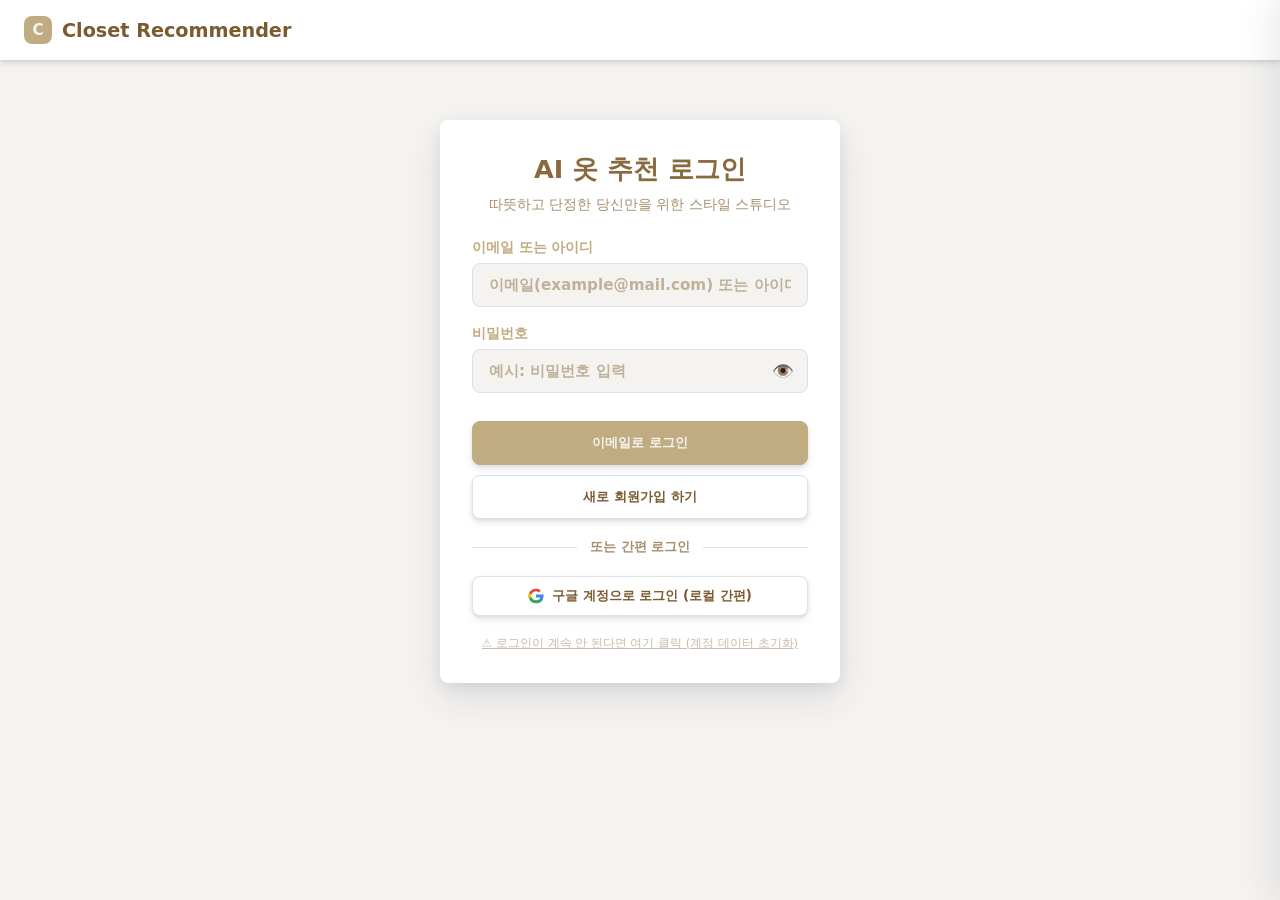
<file: closet-recommender.html>
<!DOCTYPE html>
<html lang="ko">
<head>
  <meta name="referrer" content="no-referrer">
  <meta charset="UTF-8">
  <meta name="viewport" content="width=device-width, initial-scale=1.0">
  <title>AI Closet Recommender - 스마트 옷 추천 스튜디오</title>
  <link rel="stylesheet" href="src/closet-recommender.css?v=2.5">
  <!-- 아이콘 폰트 -->
  <link rel="stylesheet" href="https://cdnjs.cloudflare.com/ajax/libs/font-awesome/6.4.0/css/all.min.css">
  
  <!-- Toss Payments SDK -->
  <script src="https://js.tosspayments.com/v1"></script>
  <script src="https://accounts.google.com/gsi/client" async defer></script>
</head>
<body>

  <!-- A. 네비게이션 헤더 -->
  <header>
    <div class="brand">
      <div class="brand-icon"><span>C</span></div>
      <div>Closet Recommender</div>
    </div>
    <div class="nav-controls">
      <div id="header-credits" style="display: none; font-weight: 800; font-size: 0.9rem;">
        내 크레딧: <span id="nav-credit-count" class="credit-badge">10 CP</span>
      </div>
      <button id="sidebar-toggle-btn" class="btn btn-sm" style="display: none;">☰ 설정</button>
      <button id="logout-btn" class="btn btn-sm" style="display: none;">로그아웃</button>
    </div>
  </header>

  <!-- B. 로그인/회원가입 첫 화면 -->
  <div id="auth-screen" class="auth-container">
    <div class="auth-header">
      <h2 id="auth-title">AI 옷 추천 로그인</h2>
      <p id="auth-subtitle">따뜻하고 단정한 당신만을 위한 스타일 스튜디오</p>
    </div>
    
    <div class="form-group">
      <label for="user-email" id="auth-id-label">이메일 또는 아이디</label>
      <input type="text" id="user-email" class="input-control" placeholder="이메일(example@mail.com) 또는 아이디">
    </div>
    
    <div class="form-group">
      <label for="user-password">비밀번호</label>
      <div class="password-wrapper">
        <input type="password" id="user-password" class="input-control" placeholder="예시: 비밀번호 입력">
        <button id="password-toggle-btn" class="password-toggle" type="button">👁️</button>
      </div>
    </div>
    
    <button id="submit-login-btn" class="btn btn-primary" type="button" style="width: 100%; margin-top: 10px; padding: 12px;">이메일로 로그인</button>
    <button id="toggle-signup-btn" class="btn" type="button" style="width: 100%; margin-top: 10px; padding: 12px;">새로 회원가입 하기</button>
    
    <div class="auth-divider">또는 간편 로그인</div>
    
    <div id="google-login-btn" style="display: flex; justify-content: center; margin-top: 12px; min-height: 40px;"></div>
    <div style="text-align: center; margin-top: 16px;">
      <button id="reset-users-btn" type="button" style="background: none; border: none; color: var(--text-muted); font-size: 0.72rem; cursor: pointer; text-decoration: underline; opacity: 0.6;">⚠️ 로그인이 계속 안 된다면 여기 클릭 (계정 데이터 초기화)</button>
    </div>
  </div>

  <!-- C. 메인 기능 화면 (로그인 후 노출) -->
  <div id="main-screen" class="app-container" style="display: none;">
    
    <!-- Left: 입력 데이터 조건 선택 양식 -->
    <div class="main-panel">
      <div class="step-title"><span>1</span> 날씨 연동 확인</div>
      <div class="credit-status-widget">
        <div class="weather-widget" id="weather-widget">
          실시간 기상: 동기화 중... ☀️
        </div>
        <button id="refresh-weather-btn" class="btn btn-sm">날씨 새로고침</button>
      </div>

      <div class="step-title"><span>2</span> 상황 및 콘셉트 다중 선택</div>
      
      <details class="tag-category" open>
        <summary class="step-title" style="font-size: 0.95rem; color: var(--primary-brown); cursor: pointer;">👤 성별 <span class="toggle-icon">▼</span></summary>
        <div class="tags-grid" id="gender-tags"></div>
      </details>
      
      <details class="tag-category" open>
        <summary class="step-title" style="font-size: 0.95rem; color: var(--primary-brown); cursor: pointer;">📅 언제? <span class="toggle-icon">▼</span></summary>
        <div class="tags-grid" id="when-tags"></div>
      </details>

      <details class="tag-category">
        <summary class="step-title" style="font-size: 0.95rem; color: var(--primary-brown); cursor: pointer;">📍 어디서? <span class="toggle-icon">▼</span></summary>
        <div class="tags-grid" id="where-tags"></div>
      </details>

      <details class="tag-category">
        <summary class="step-title" style="font-size: 0.95rem; color: var(--primary-brown); cursor: pointer;">👑 무엇을? (나의 역할) <span class="toggle-icon">▼</span></summary>
        <div class="tags-grid" id="role-tags"></div>
      </details>

      <details class="tag-category">
        <summary class="step-title" style="font-size: 0.95rem; color: var(--primary-brown); cursor: pointer;">🧥 어떻게? (추구 스타일) <span class="toggle-icon">▼</span></summary>
        <div class="tags-grid" id="style-tags"></div>
      </details>

      <details class="tag-category">
        <summary class="step-title" style="font-size: 0.95rem; color: var(--primary-brown); cursor: pointer;">👤 왜? (누구와 함께) <span class="toggle-icon">▼</span></summary>
        <div class="tags-grid" id="why-tags"></div>
      </details>

      <details class="tag-category">
        <summary class="step-title" style="font-size: 0.95rem; color: var(--primary-brown); cursor: pointer;">⚖️ 신체 비율 및 특징 <span class="toggle-icon">▼</span></summary>
        <div class="tags-grid" id="body-tags"></div>
      </details>

      
      <div style="margin: 15px 0;">
        <label for="custom-context" style="display: block; font-weight: 700; color: var(--primary-brown); margin-bottom: 8px;">✍️ 추가 코디 요청사항 (선택)</label>
        <textarea id="custom-context" placeholder="원하는 추가 상황이나 코디 요청사항을 자유롭게 적어주세요. (예: 하체비만 커버해줘, 힙한 느낌으로 등)" style="width: 100%; height: 60px; padding: 10px; border: 1px solid var(--border); border-radius: 8px; font-family: 'GmarketSans', sans-serif; resize: none; font-size: 0.9rem;"></textarea>
      </div>

      <!-- 추천 받기 실행 영역 -->

      <div style="border-top: 2px solid var(--border); padding-top: 20px; display: flex; justify-content: center; align-items: center;">
        <button id="get-recommendation-btn" class="btn btn-primary" style="padding: 14px 28px; font-size: 1.05rem;">👗 AI 스타일링 옷 추천 받기</button>
      </div>
    </div>

    <!-- Right: 추천 결과 카드 & 추가 옵션 -->
    <div class="side-results-panel">
      
      <!-- AI 분석 결과 안내 패널 -->
      <div class="main-panel" style="text-align: center; padding: 40px 20px;">
        <h3 style="color: var(--primary-dark); margin-bottom: 12px;">조건을 입력하고 추천을 받아보세요</h3>
        <p style="color: var(--text-muted); font-size: 0.9rem;">버튼을 누르면 화면 전체에 상세 분석 리포트 대시보드가 열립니다.</p>
      </div>

      <!-- 자동 메일 수신 & 백엔드 시뮬레이터 -->
      <div class="main-panel" style="background: var(--bg-ivory-dark);">
        <h4 style="font-weight: 900; margin-bottom: 8px;">📬 아침 8시 자동 메일 발송 구독</h4>
        <p style="font-size: 0.8rem; color: var(--text-muted); line-height: 1.4; margin-bottom: 12px;">
          접속하지 않아도 매일 아침 설정하신 코디 조합과 실시간 동네 날씨를 분석하여 코디 추천 메일을 자동으로 보내드립니다.
        </p>
        <div style="display: flex; gap: 8px; align-items: center; margin-bottom: 12px;">
          <input type="checkbox" id="email-subscribe-check" style="width: 18px; height: 18px; cursor: pointer; border: 2px solid var(--border);">
          <label for="email-subscribe-check" style="font-weight: 700; font-size: 0.85rem; cursor: pointer;">매일 아침 추천 서비스 수신 동의</label>
        </div>
        <div id="email-subscribe-input-group" style="display: none; margin-bottom: 4px;">
          <input type="email" id="subscribe-email-input" class="input-control" placeholder="수신받을 이메일 주소 입력" style="margin-bottom: 8px;">
          <button id="save-subscribe-btn" class="btn btn-primary" style="width: 100%;">구독 신청 완료</button>
        </div>
        
      </div>

    </div>
  </div>

  <!-- F. 전체화면 추천 결과 대시보드 -->
  <div id="fullscreen-dashboard" class="fullscreen-dashboard" style="display: none;">
    <div class="dashboard-container">
      
      <!-- 좌측 열: 상의 및 액세서리 -->
      <div class="dash-col dash-col-left">
        <h3 class="dash-col-title">👕 추천 상의 및 포인트</h3>
        <div id="dash-links-top" class="dash-links-wrapper">
          <!-- 동적 생성 -->
        </div>
      </div>
      
      <!-- 중앙 열: 이미지 및 설명 -->
      <div class="dash-col dash-col-center">
        <a id="dash-pinterest-banner" href="#" target="_blank" class="dash-image-wrapper" style="display:flex; flex-direction:column; align-items:center; justify-content:center; background:#f0e9e4; text-decoration:none; color:#3a3a3a !important; transition:all 0.3s cubic-bezier(0.16, 1, 0.3, 1); box-shadow:0 12px 32px rgba(100,80,80,0.15); border-radius: 24px; border: 1px solid rgba(255,255,255,0.6); position:relative; overflow:hidden;">
          <div style="font-size: 56px; margin-bottom: 20px; text-shadow: 0 4px 12px rgba(0,0,0,0.05); filter: drop-shadow(0 4px 6px rgba(230,0,35,0.2));">📌</div>
          <div style="font-size: 24px; font-weight: 900; margin-bottom: 10px; text-align:center; color:#2d2d2d !important; line-height:1.3; font-family: 'Pretendard', sans-serif; letter-spacing: -0.5px;">이 코디,<br>핀터레스트에서 보기</div>
          <div style="font-size: 15px; opacity: 0.8; text-align:center; color:#5a5a5a !important; font-weight: 500;">트렌디한 리얼 스트릿 스냅 검색</div>
          <span class="dash-badge" style="position: absolute; background: #E60023; color:white !important; top:16px; left:16px; font-weight:800; padding:6px 10px; border-radius:12px; font-size:0.75rem; box-shadow:0 4px 12px rgba(230,0,35,0.3);">PINTEREST VIBE</span>
        </a>
        <div class="dash-content">
          <h2 id="dash-result-title">분석 중...</h2>
          <p id="dash-result-descr">잠시만 기다려주세요.</p>
          <button id="dash-close-btn" class="btn btn-primary" style="margin-top: 24px; width: 100%; padding: 14px;">↺ 다시 선택하기 (돌아가기)</button>
        </div>
      </div>
      
      <!-- 우측 열: 하의 및 신발 -->
      <div class="dash-col dash-col-right">
        <h3 class="dash-col-title">👖 추천 하의 및 신발</h3>
        <div id="dash-links-bottom" class="dash-links-wrapper">
          <!-- 동적 생성 -->
        </div>
      </div>
      
    </div>
  </div>

  <!-- D. 슬라이드 사이드바 설정 메뉴 -->
  <div class="sidebar-overlay" id="sidebar-overlay"></div>
  <div class="sidebar" id="sidebar-menu">
    <div class="sidebar-header">
      <h3>스튜디오 메뉴</h3>
      <button class="sidebar-close" id="sidebar-close-btn">&times;</button>
    </div>
    <ul class="sidebar-menu">
      <li class="sidebar-item" id="sidebar-profile-btn">👤 회원 정보</li>
      <li class="sidebar-item" id="sidebar-history-btn">📜 옷 추천 기록</li>
      <li class="sidebar-item" id="sidebar-contact-btn">💬 문의하기</li>
      <li class="sidebar-item" id="sidebar-billing-btn">💳 결제 시스템</li>
      <li class="sidebar-item" id="sidebar-settings-btn">⚙️ 설정</li>
    </ul>
  </div>

  <!-- E. 크레딧 소진 / 결제 유도 팝업 -->
  <div class="modal-overlay" id="payment-modal">
    <div class="modal-card">
      <div class="modal-header">
        <h3>💳 크레딧이 부족합니다</h3>
      </div>
      <div class="modal-body">
        기본 지급된 10 크레딧(CP)을 모두 사용하셨습니다.<br>
        더 정교하고 세련된 스타일 분석 및 프리미엄 의상 제안을 무제한으로 이용하시려면 크레딧을 충전하거나 정기 구독 서비스를 신청해 보세요!
      </div>
      <div style="display: flex; flex-direction: column; gap: 8px;">
        <button id="charge-credit-btn" class="btn btn-accent" style="width: 100%; padding: 12px;">🪙 10 크레딧 충전하기 (9,900원)</button>
        <button id="subscribe-premium-btn" class="btn btn-primary" style="width: 100%; padding: 12px;">⭐ 무제한 스타일링 정기 구독 (월 14,900원)</button>
        <button id="close-payment-modal-btn" class="btn" style="width: 100%;">닫기</button>
      </div>
    </div>
  </div>

  <!-- F. 회원 정보 모달 -->
  <div class="modal-overlay" id="profile-modal">
    <div class="modal-card" style="text-align: center; padding: 32px 24px;">
      <div style="font-size: 3rem; margin-bottom: 12px;">👤</div>
      <h3 style="font-size: 1.5rem; margin-bottom: 8px;">내 프로필</h3>
      <div style="font-size: 1.1rem; color: var(--text-muted); margin-bottom: 24px;" id="profile-modal-email">
        user@example.com
      </div>
      <div style="background: var(--bg-card); border-radius: 12px; padding: 16px; margin-bottom: 24px; box-shadow: inset 0 2px 8px rgba(0,0,0,0.05); display: flex; justify-content: space-between; align-items: center;">
        <span style="font-weight: 600; color: var(--text-main);">보유 크레딧 (CP)</span>
        <span style="font-size: 1.3rem; font-weight: 800; color: var(--accent);" id="profile-modal-credits">0 CP</span>
      </div>
      <button id="close-profile-modal-btn" class="btn btn-primary" style="width: 100%; padding: 12px;">확인</button>
    </div>
  </div>

  <!-- G. 옷 추천 기록 모달 -->
  <div class="modal-overlay" id="history-modal">
    <div class="modal-card" style="max-height: 80vh; overflow-y: auto; padding: 24px;">
      <div class="modal-header">
        <h3>📜 나의 옷 추천 기록</h3>
      </div>
      <div class="modal-body" id="history-modal-content" style="display: flex; flex-direction: column; gap: 12px; margin-bottom: 24px;">
        <div style="text-align: center; color: var(--text-muted); padding: 20px;">불러오는 중...</div>
      </div>
      <button id="close-history-modal-btn" class="btn btn-primary" style="width: 100%; padding: 12px;">닫기</button>
    </div>
  </div>

  <!-- H. 설정 모달 -->
  <div class="modal-overlay" id="settings-modal">
    <div class="modal-card" style="padding: 24px;">
      <div class="modal-header">
        <h3>⚙️ 앱 설정</h3>
      </div>
      <div class="modal-body" style="display: flex; flex-direction: column; gap: 16px; margin-bottom: 24px;">
        <label style="display: flex; justify-content: space-between; align-items: center; padding: 12px; background: var(--bg-card); border-radius: 8px;">
          <span style="font-weight: 600;">다크 모드</span>
          <input type="checkbox" id="settings-dark-mode" style="transform: scale(1.2); accent-color: var(--primary-brown);">
        </label>
        <label style="display: flex; justify-content: space-between; align-items: center; padding: 12px; background: var(--bg-card); border-radius: 8px;">
          <span style="font-weight: 600;">마케팅 정보 수신 동의</span>
          <input type="checkbox" id="settings-marketing" checked style="transform: scale(1.2);">
        </label>
        <label style="display: flex; justify-content: space-between; align-items: center; padding: 12px; background: var(--bg-card); border-radius: 8px;">
          <span style="font-weight: 600;">검색 결과 애니메이션</span>
          <input type="checkbox" id="settings-animation" checked style="transform: scale(1.2);">
        </label>
      </div>
      <button id="save-settings-modal-btn" class="btn btn-accent" style="width: 100%; padding: 12px; margin-bottom: 8px;">설정 저장</button>
      <button id="close-settings-modal-btn" class="btn" style="width: 100%; padding: 12px;">취소</button>
    </div>
  </div>

  <!-- I. 문의하기 모달 -->
  <div class="modal-overlay" id="contact-modal">
    <div class="modal-card" style="padding: 24px;">
      <div class="modal-header">
        <h3>💬 문의하기</h3>
      </div>
      <div class="modal-body" style="display: flex; flex-direction: column; gap: 12px; margin-bottom: 24px;">
        <input type="text" id="contact-subject" placeholder="제목을 입력하세요" style="width: 100%; padding: 12px; border: 1px solid var(--border-light); border-radius: 8px; font-size: 1rem; background: var(--card-bg); color: var(--text);">
        <textarea id="contact-body" placeholder="문의하실 내용을 자세히 적어주세요.&#10;(작성 후 메일 앱으로 전송됩니다)" style="width: 100%; height: 150px; padding: 12px; border: 1px solid var(--border-light); border-radius: 8px; font-size: 1rem; resize: none; font-family: inherit; background: var(--card-bg); color: var(--text);"></textarea>
      </div>
      <button id="send-contact-btn" class="btn btn-accent" style="width: 100%; padding: 12px; margin-bottom: 8px;">이메일 전송</button>
      <button id="close-contact-modal-btn" class="btn" style="width: 100%; padding: 12px;">취소</button>
    </div>
  </div>

  <!-- J. 결제 시스템 모달 -->
  <div class="modal-overlay" id="billing-modal">
    <div class="modal-card" style="padding: 24px; text-align: center;">
      <div class="modal-header">
        <h3>💳 크레딧 충전</h3>
      </div>
      <div class="modal-body" style="display: flex; flex-direction: column; gap: 12px; margin-bottom: 24px; margin-top: 10px;">
        <div style="background: var(--bg-ivory-dark); padding: 16px; border-radius: 8px; font-weight: 700; color: var(--primary-dark);">
          <span style="font-size: 1.2rem;">10 CP — 9,900원</span>
        </div>
        <p style="font-size: 0.9rem; color: var(--text-muted); margin-bottom: 8px;">
          (토스페이먼츠를 통한 신용카드/간편결제 지원)
        </p>
        <div style="display: flex; flex-direction: column; gap: 8px; margin-bottom: 12px;">
          <button class="toss-method-btn" data-method="카드" style="background: var(--bg-card); color: var(--text); padding: 14px; border-radius: 8px; font-weight: 700; font-size: 1rem; border: 1px solid var(--border-light); cursor: pointer; transition: 0.2s;">
            💳 신용/체크카드 결제
          </button>
          <button class="toss-method-btn" data-method="토스결제" style="background: #3182f6; color: white; padding: 14px; border-radius: 8px; font-weight: 700; font-size: 1rem; border: none; cursor: pointer; transition: 0.2s;">
            💙 토스페이 (계좌/포인트)
          </button>
          <button class="toss-method-btn" data-method="계좌이체" style="background: var(--bg-card); color: var(--text); padding: 14px; border-radius: 8px; font-weight: 700; font-size: 1rem; border: 1px solid var(--border-light); cursor: pointer; transition: 0.2s;">
            🏦 실시간 계좌이체
          </button>
        </div>
        <p style="font-size: 0.85rem; color: var(--text-muted); line-height: 1.5; background: var(--bg-card); border: 1px dashed var(--border-light); padding: 12px; border-radius: 8px;">
          안내: 현재는 테스트 모드로 작동합니다.<br>
          실제로 돈이 출금되지 않으며, 테스트 성공 시<br>가상의 포인트 10 CP가 즉시 충전됩니다.
        </p>
      </div>
      <button id="close-billing-modal-btn" class="btn" style="width: 100%; padding: 12px; background: var(--bg-ivory); border: 1px solid var(--border-light); color: var(--text);">취소</button>
    </div>
  </div>

  <!-- 비즈니스 로직 연동 (데이터셋 분리 적용) -->
  <script src="src/closet-recommender-data.js?v=9.7"></script>
  <!-- 결제 전용 분리 스크립트 -->
  <script src="src/closet-recommender-billing.js?v=9.7"></script>
  <!-- 구글 ID 토큰 파서 추가 및 메인 JS -->
  <script src="src/closet-recommender.js?v=9.7"></script>
</body>
</html>
</file>
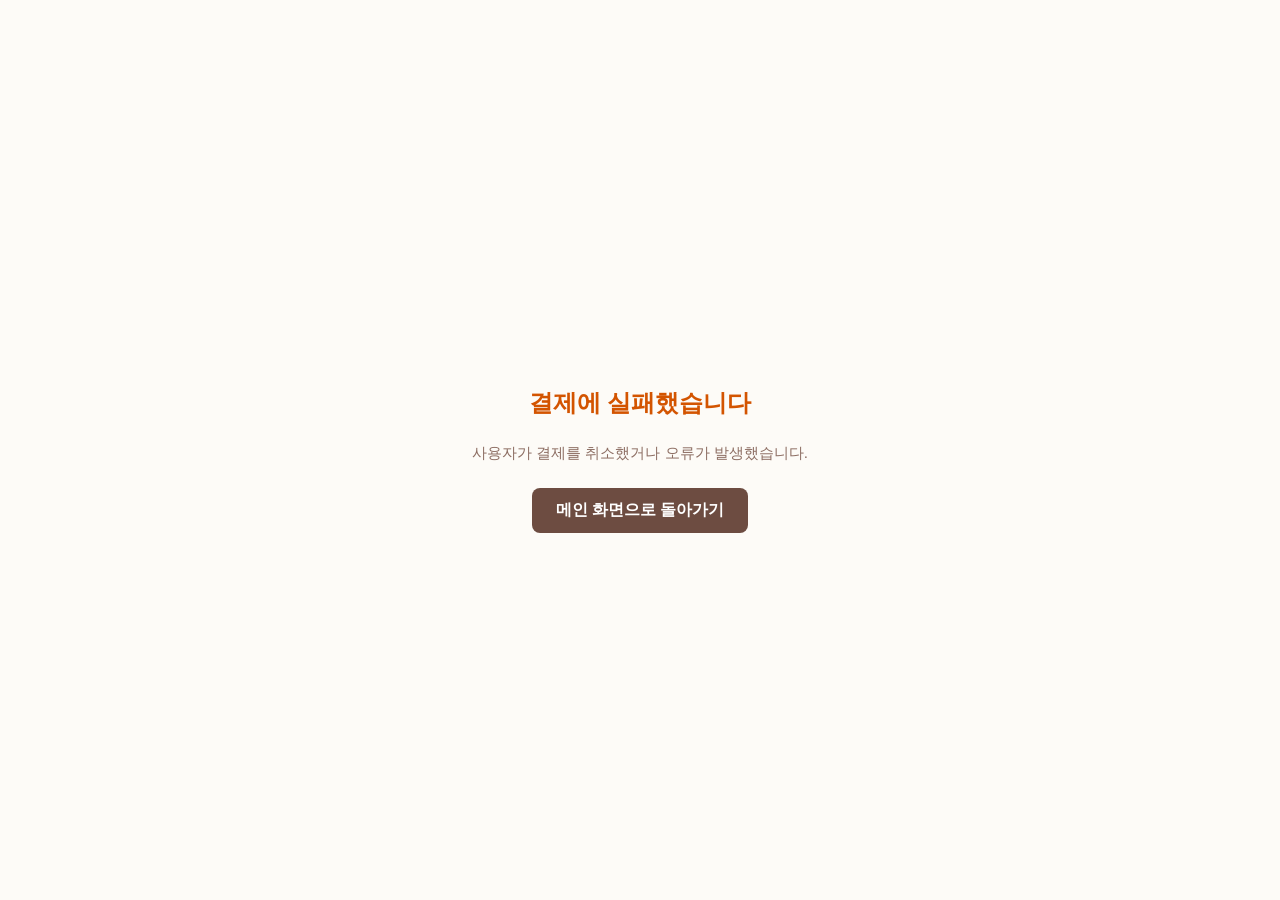
<file: payment-fail.html>
<!DOCTYPE html>
<html lang="ko" data-theme="light">
<head>
  <meta charset="UTF-8">
  <meta name="viewport" content="width=device-width, initial-scale=1.0">
  <title>결제 실패 | AI 옷 추천</title>
  <style>
    :root {
      --bg-ivory: #FDFBF7;
      --primary-brown: #6D4C41;
      --accent-orange: #d35400;
      --text: #3E2723;
    }
    body {
      margin: 0; padding: 0;
      background-color: var(--bg-ivory);
      color: var(--text);
      display: flex;
      flex-direction: column;
      align-items: center;
      justify-content: center;
      height: 100vh;
      font-family: -apple-system, BlinkMacSystemFont, "Segoe UI", Roboto, "Helvetica Neue", Arial, sans-serif;
      text-align: center;
    }
    h2 { font-weight: 800; margin-bottom: 8px; color: var(--accent-orange); }
    p { color: #8d6e63; font-size: 0.95rem; margin-bottom: 24px; }
    .btn {
      background-color: var(--primary-brown);
      color: #fff;
      border: none;
      padding: 12px 24px;
      border-radius: 8px;
      font-weight: bold;
      cursor: pointer;
      text-decoration: none;
      font-size: 1rem;
    }
    .btn:hover {
      background-color: #5d4037;
    }
  </style>
</head>
<body>
  <h2>결제에 실패했습니다</h2>
  <p id="fail-message">사용자가 결제를 취소했거나 오류가 발생했습니다.</p>
  <a href="closet-recommender.html" class="btn">메인 화면으로 돌아가기</a>

  <script>
    const urlParams = new URLSearchParams(window.location.search);
    const message = urlParams.get('message');
    if (message) {
      document.getElementById('fail-message').textContent = decodeURIComponent(message);
    }
  </script>
</body>
</html>
</file>
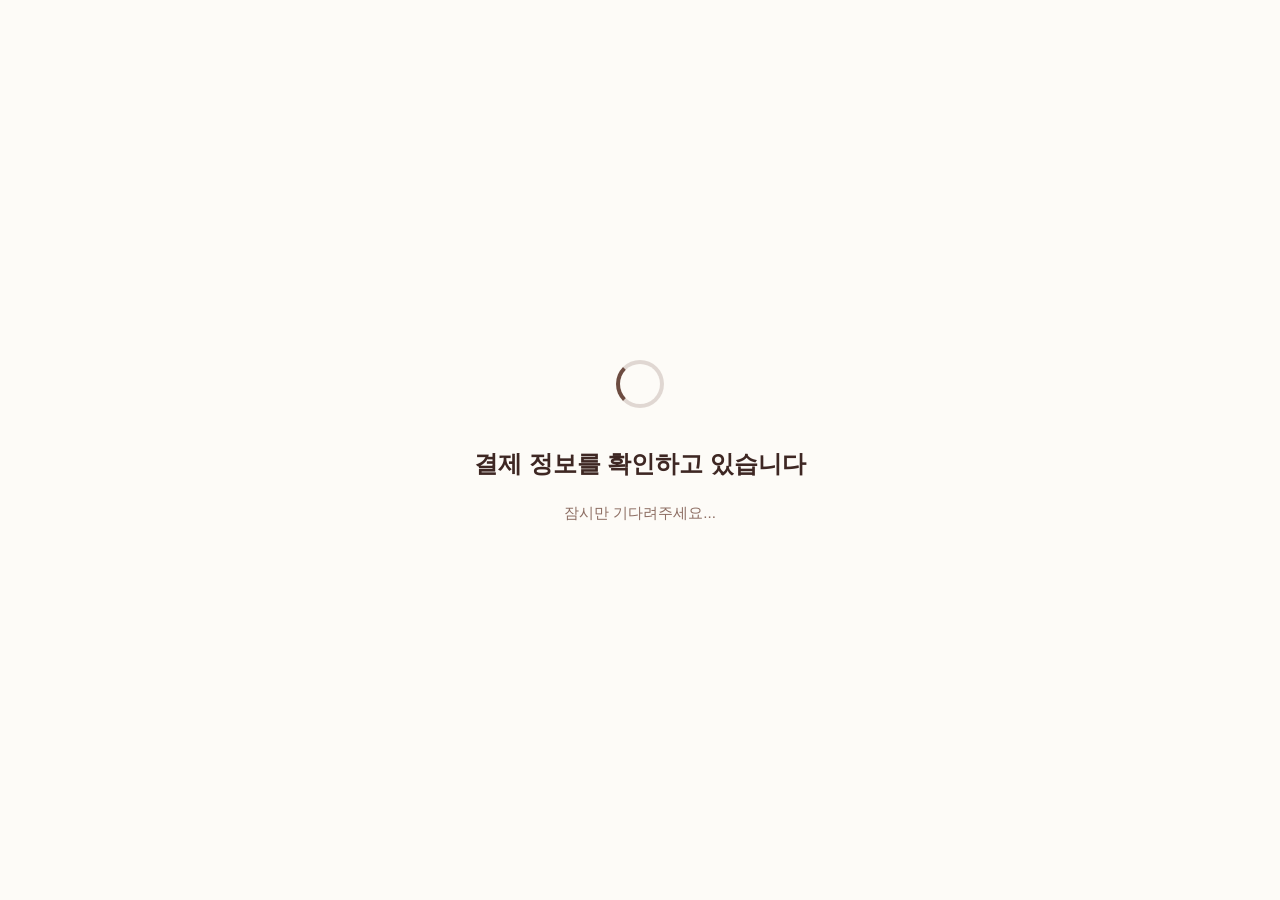
<file: payment-success.html>
<!DOCTYPE html>
<html lang="ko" data-theme="light">
<head>
  <meta charset="UTF-8">
  <meta name="viewport" content="width=device-width, initial-scale=1.0">
  <title>결제 처리 중... | AI 옷 추천</title>
  <style>
    :root {
      --bg-ivory: #FDFBF7;
      --primary-brown: #6D4C41;
      --text: #3E2723;
    }
    body {
      margin: 0; padding: 0;
      background-color: var(--bg-ivory);
      color: var(--text);
      display: flex;
      flex-direction: column;
      align-items: center;
      justify-content: center;
      height: 100vh;
      font-family: -apple-system, BlinkMacSystemFont, "Segoe UI", Roboto, "Helvetica Neue", Arial, sans-serif;
    }
    .loader {
      border: 4px solid rgba(109, 76, 65, 0.2);
      border-left-color: var(--primary-brown);
      border-radius: 50%;
      width: 40px;
      height: 40px;
      animation: spin 1s linear infinite;
      margin-bottom: 20px;
    }
    @keyframes spin {
      0% { transform: rotate(0deg); }
      100% { transform: rotate(360deg); }
    }
    h2 { font-weight: 800; margin-bottom: 8px; }
    p { color: #8d6e63; font-size: 0.95rem; }
  </style>
</head>
<body>
  <div class="loader"></div>
  <h2>결제 정보를 확인하고 있습니다</h2>
  <p>잠시만 기다려주세요...</p>

  <script>
    // URL에서 파라미터 추출
    const urlParams = new URLSearchParams(window.location.search);
    const paymentKey = urlParams.get('paymentKey');
    const orderId = urlParams.get('orderId');
    const amount = urlParams.get('amount');

    // 원래는 서버(백엔드)로 이 정보들을 보내서 검증해야 하지만,
    // 현재는 프론트엔드 포트폴리오용이므로 로컬에서 바로 성공 처리합니다.
    setTimeout(() => {
      if (paymentKey && orderId) {
        // 로컬스토리지에 결제 성공 기록 (현재 로그인된 유저에게 CP 지급)
        const session = localStorage.getItem("closet_current_session");
        if (session) {
          const raw = localStorage.getItem("closet_users");
          if (raw) {
            const users = JSON.parse(raw);
            const user = users.find(u => u.email === session);
            if (user) {
              user.credits = (user.credits || 0) + 10;
              localStorage.setItem("closet_users", JSON.stringify(users));
            }
          }
        } else {
          // 혹시 세션이 없다면 구버전 하위호환
          let currentCredits = parseInt(localStorage.getItem("closet_credits") || "5", 10);
          localStorage.setItem("closet_credits", currentCredits + 10);
        }
        
        // 홈으로 이동하면서 파라미터 전달
        window.location.replace("closet-recommender.html?payment=success");
      } else {
        window.location.replace("payment-fail.html?message=Invalid_Request");
      }
    }, 1500); // 1.5초 로딩 연출
  </script>
</body>
</html>
</file>
<file: src/closet-recommender.css>
/* ============================================================
 * AI Closet Recommender - Premium Soft Latte CSS
 * ============================================================ */
:root {
  --bg-ivory: #F4F3F0;          /* BACKGROUND (배경) - 살짝 더 짙은 크림 */
  --bg-ivory-dark: #E5DCC5;     /* SUCCESS (성공) 보조 배경 - 더 차분한 베이지 */
  --primary-brown: #C1AC82;     /* PRIMARY (주색) - 이전보다 한 톤 다운된 샌드 브라운 */
  --primary-light: #D4C29B;     /* 밝은 주색 (호버용) */
  --primary-dark: #886A3E;      /* TEXT (글자색) 진한 브라운 */
  --accent-orange: #A88B5D;     /* 보조 액센트 */
  --card-bg: #FFFFFF;           /* SURFACE (카드 배경) */
  --border: #886A3E;            /* 진한 테두리 (포커스 등) */
  --border-light: #E0E1E6;      /* BORDER (테두리색) */
  --text: #7A5B30;              /* TEXT (글자색) - 더 또렷한 가독성 */
  --text-muted: #A58E6E;        /* 흐린 글자색 */
  --white: #FFFFFF;
  --font-main: 'Inter', system-ui, -apple-system, sans-serif;
  --font-mono: 'Geist Mono', ui-monospace, monospace;
  
  /* Stripe Design Tokens */
  --br: 8px;
  --br-sm: 8px;
  --br-pill: 30px;
  --shadow-sm: 0 4px 6px rgba(50,50,93,0.11), 0 1px 3px rgba(0,0,0,0.08);
  --shadow-md: 0 15px 35px rgba(50,50,93,0.1), 0 5px 15px rgba(0,0,0,0.07);
  --shadow-lg: 0 50px 100px rgba(50,50,93,0.1), 0 15px 35px rgba(50,50,93,0.15), 0 5px 15px rgba(0,0,0,0.1);
  --transition: all 0.3s cubic-bezier(0.25, 0.8, 0.25, 1);
}

[data-theme="dark"] {
  --bg-ivory: #1a1a1a;
  --bg-ivory-dark: #252525;
  --primary-brown: #7a6248;
  --primary-light: #8f7358;
  --primary-dark: #e0cdb0;
  --accent-orange: #c5a87a;
  --card-bg: #252525;
  --border: #7a6248;
  --border-light: #3a3a3a;
  --text: #e8e2d9;
  --text-muted: #a09080;
  --white: #252525;
}

body, html {
  transition: background-color 0.3s ease, color 0.3s ease;
}

* { margin: 0; padding: 0; box-sizing: border-box; font-family: var(--font-main); color: var(--text); }
body {
  background-color: var(--bg-ivory);
  min-height: 100vh;
  display: flex;
  flex-direction: column;
}

header {
  background: var(--white);
  border-bottom: none;
  padding: 16px 24px;
  display: flex;
  justify-content: space-between;
  align-items: center;
  position: sticky;
  top: 0;
  z-index: 100;
  box-shadow: var(--shadow-sm);
}
.brand { display: flex; align-items: center; gap: 10px; font-size: 1.2rem; font-weight: 800; }
.brand-icon {
  background: var(--primary-brown);
  width: 28px;
  height: 28px;
  border-radius: var(--br-sm);
  display: flex;
  align-items: center;
  justify-content: center;
}
.brand-icon span { color: var(--bg-ivory); font-weight: 900; font-size: 0.95rem; }
.nav-controls { display: flex; align-items: center; gap: 12px; }

/* Buttons */
.btn {
  display: inline-flex; align-items: center; justify-content: center; gap: 6px;
  padding: 10px 16px; background: var(--white); border: 1px solid var(--border-light);
  font-weight: 700; cursor: pointer; border-radius: var(--br-sm);
  box-shadow: var(--shadow-sm); transition: var(--transition); outline: none;
}
.btn:hover {
  transform: translateY(-4px);
  box-shadow: var(--shadow-md);
  border-color: var(--border);
  background: var(--bg-ivory-dark);
}
.btn:active {
  transform: translateY(0) scale(0.97);
  box-shadow: var(--shadow-sm);
}
.btn-primary {
  background: var(--primary-brown);
  color: var(--bg-ivory);
  border-color: var(--primary-brown);
}
.btn-primary * { color: var(--bg-ivory); }
.btn-primary:hover {
  background: var(--primary-light);
  border-color: var(--primary-light);
  color: var(--white);
}
.btn-accent {
  background: var(--accent-orange);
  color: var(--white);
  border-color: var(--accent-orange);
}
.btn-accent * { color: var(--white); }
.btn-accent:hover {
  background: #E64A19;
  border-color: #E64A19;
}
.btn-sm { padding: 6px 12px; font-size: 0.8rem; border-radius: var(--br-sm); }

/* Auth Form */
.auth-container {
  max-width: 400px; width: 90%; margin: 60px auto;
  background: var(--white); border: none;
  border-radius: var(--br); box-shadow: var(--shadow-md); padding: 32px;
}
.auth-header { margin-bottom: 24px; text-align: center; }
.auth-header h2 { font-size: 1.6rem; font-weight: 900; margin-bottom: 8px; color: var(--primary-dark); }
.auth-header p { font-size: 0.88rem; color: var(--text-muted); line-height: 1.4; }
.form-group { margin-bottom: 18px; position: relative; }
.form-group label { display: block; font-weight: 700; margin-bottom: 6px; font-size: 0.85rem; color: var(--primary-brown); }
.input-control {
  width: 100%; padding: 12px 16px; border: 1px solid var(--border-light);
  background: var(--bg-ivory); font-size: 0.95rem; font-weight: 600; outline: none;
  border-radius: var(--br-sm); transition: var(--transition);
}
.input-control:focus {
  background: var(--white);
  border-color: var(--primary-brown);
  box-shadow: 0 0 0 3px rgba(109, 76, 65, 0.15);
}
.input-control::placeholder {
  color: var(--text-muted);
  opacity: 0.65;
}
.password-wrapper { position: relative; }
.password-toggle {
  position: absolute; right: 14px; top: 50%; transform: translateY(-50%);
  background: none; border: none; cursor: pointer; font-size: 1.1rem;
}
.auth-divider { display: flex; align-items: center; margin: 20px 0; font-size: 0.8rem; font-weight: 700; color: var(--text-muted); }
.auth-divider::before, .auth-divider::after { content: ''; flex: 1; border-bottom: 1px solid var(--border-light); }
.auth-divider:not(:empty)::before { margin-right: 1em; }
.auth-divider:not(:empty)::after { margin-left: 1em; }
.google-btn {
  width: 100%; background: var(--white); border: 1px solid var(--border-light); padding: 12px;
  font-weight: 700; display: flex; align-items: center; justify-content: center; gap: 10px;
  cursor: pointer; border-radius: var(--br-sm); box-shadow: var(--shadow-sm); transition: var(--transition);
}
.google-btn:hover {
  transform: translateY(-4px);
  box-shadow: var(--shadow-md);
  background: var(--bg-ivory-dark);
}
.google-btn:active {
  transform: translateY(0) scale(0.97);
}
.google-btn svg { width: 18px; height: 18px; }

/* Main App Grid */
.app-container {
  display: grid; grid-template-columns: 1fr;
  max-width: 1100px; width: 95%; margin: 24px auto; gap: 24px;
}
@media (min-width: 992px) { .app-container { grid-template-columns: 3fr 2fr; } }
.main-panel {
  background: var(--white); border: none;
  box-shadow: var(--shadow-md); padding: 24px; border-radius: var(--br);
}
.side-results-panel { display: flex; flex-direction: column; gap: 24px; }

/* Tags & Selections */
.step-title { font-size: 1.1rem; font-weight: 800; margin-bottom: 12px; display: flex; align-items: center; gap: 8px; color: var(--primary-dark); }
.step-title span {
  background: var(--accent-orange); color: var(--white);
  padding: 2px 8px; font-size: 0.75rem; font-weight: 900; border-radius: var(--br-pill);
}
details.tag-category summary { list-style: none; outline: none; }
details.tag-category summary::-webkit-details-marker { display: none; }
details.tag-category summary .toggle-icon { margin-left: auto; transition: transform 0.3s cubic-bezier(0.16, 1, 0.3, 1); color: var(--text-muted); font-size: 0.8rem; }
details.tag-category[open] summary .toggle-icon { transform: rotate(180deg); color: var(--primary-brown); }
details.tag-category { margin-bottom: 16px; border: none; border-radius: var(--br-sm); padding: 14px 16px; background: var(--white); box-shadow: var(--shadow-sm); transition: var(--transition); }
details.tag-category:hover { transform: translateY(-4px); box-shadow: var(--shadow-md); }
details.tag-category summary.step-title { margin-bottom: 0; }
details.tag-category[open] summary.step-title { margin-bottom: 12px; border-bottom: 1px dashed var(--border-light); padding-bottom: 12px; }
.tags-grid { display: flex; flex-wrap: wrap; gap: 8px; margin-bottom: 4px; }
.tag-btn {
  background: var(--bg-ivory); border: 1px solid var(--border-light); padding: 6px 14px;
  font-size: 0.85rem; font-weight: 700; cursor: pointer; transition: var(--transition);
  border-radius: var(--br-pill);
}
.tag-btn:hover {
  background: var(--bg-ivory-dark);
  border-color: var(--border);
}
.tag-btn.selected {
  background: var(--primary-brown); color: var(--white);
  border-color: var(--primary-brown);
  transform: translateY(-2px);
  box-shadow: var(--shadow-sm);
}

/* Sidebar Menu */
.sidebar {
  position: fixed; top: 0; right: -320px; width: 320px; height: 100vh;
  background: var(--white); border-left: none;
  box-shadow: -8px 0px 32px rgba(50, 50, 93, 0.1); z-index: 200;
  transition: right 0.3s cubic-bezier(0.16, 1, 0.3, 1); padding: 24px; display: flex; flex-direction: column;
}
.sidebar.open { right: 0; }
.sidebar-header { display: flex; justify-content: space-between; align-items: center; margin-bottom: 24px; border-bottom: 1px solid var(--border-light); padding-bottom: 12px; }
.sidebar-header h3 { font-size: 1.25rem; font-weight: 900; color: var(--primary-dark); }
.sidebar-close { background: none; border: none; font-size: 1.5rem; cursor: pointer; font-weight: 700; }
.sidebar-menu { list-style: none; display: flex; flex-direction: column; gap: 10px; }
.sidebar-item {
  border: 1px solid var(--border-light); padding: 12px 16px; font-weight: 700; cursor: pointer;
  transition: var(--transition); background: var(--bg-ivory); border-radius: var(--br-sm);
}
.sidebar-item:hover {
  background: var(--primary-brown); color: var(--white);
  transform: translateY(-4px); box-shadow: var(--shadow-sm);
  border-color: var(--primary-brown);
}
.sidebar-overlay { position: fixed; top: 0; left: 0; width: 100vw; height: 100vh; background: rgba(62,39,35,0.25); backdrop-filter: blur(4px); z-index: 199; display: none; }
.sidebar-overlay.active { display: block; }

/* AI Recommendation Result */
.result-card {
  background: var(--white); border: none;
  box-shadow: var(--shadow-md); overflow: hidden; display: flex; flex-direction: column;
  border-radius: var(--br); transition: var(--transition);
}
.result-card:hover {
  transform: translateY(-4px);
  box-shadow: var(--shadow-lg);
}
.result-image-wrapper { width: 100%; height: 260px; background: var(--bg-ivory-dark); border-bottom: 1px solid var(--border-light); position: relative; overflow: hidden; }
.result-image { width: 100%; height: 100%; object-fit: cover; transition: transform 0.6s cubic-bezier(0.16, 1, 0.3, 1); }
.result-card:hover .result-image { transform: scale(1.05); }
.result-badge {
  position: absolute; top: 12px; left: 12px; background: var(--accent-orange); color: var(--white);
  padding: 4px 10px; font-weight: 900; font-size: 0.72rem; border-radius: var(--br-pill);
  box-shadow: var(--shadow-sm);
}
.result-content { padding: 20px; }
.result-title { font-size: 1.25rem; font-weight: 900; margin-bottom: 10px; color: var(--primary-dark); }
.result-descr { font-size: 0.9rem; line-height: 1.5; color: var(--text-muted); margin-bottom: 16px; }
.result-items { display: flex; flex-wrap: wrap; gap: 6px; margin-bottom: 16px; }
.result-item-tag {
  background: var(--bg-ivory-dark); border: 1px solid var(--border-light);
  padding: 4px 8px; font-size: 0.78rem; font-weight: 700; border-radius: var(--br-sm);
}

/* Widgets */
.credit-status-widget {
  background: var(--white); border: none; padding: 12px 18px;
  display: flex; justify-content: space-between; align-items: center; box-shadow: var(--shadow-sm);
  margin-bottom: 20px; border-radius: var(--br-sm);
}
.credit-badge {
  background: var(--primary-brown); color: var(--bg-ivory); padding: 4px 10px;
  font-weight: 900; border-radius: var(--br-sm); border: none; box-shadow: var(--shadow-sm);
}
.weather-widget {
  background: var(--white); border: none; padding: 12px;
  font-size: 0.85rem; font-weight: 700; display: flex; justify-content: space-between;
  border-radius: var(--br-sm); box-shadow: var(--shadow-sm);
}
/* Modal Dialog */
@keyframes slideUp { from { transform: translate(-50%, 20px); opacity: 0; } to { transform: translate(-50%, 0); opacity: 1; } }
@keyframes slideDown { from { transform: translate(-50%, 0); opacity: 1; } to { transform: translate(-50%, 20px); opacity: 0; } }
.toast-notification {
  position: fixed; bottom: 32px; left: 50%; transform: translateX(-50%);
  background: rgba(44, 44, 44, 0.85);
  backdrop-filter: blur(12px);
  -webkit-backdrop-filter: blur(12px);
  border: 1px solid rgba(255, 255, 255, 0.2);
  color: #fff;
  padding: 16px 32px; border-radius: 50px; font-weight: 700; font-size: 1rem;
  box-shadow: 0 16px 40px rgba(0, 0, 0, 0.25); z-index: 10000;
  animation: slideUp 0.4s cubic-bezier(0.34, 1.56, 0.64, 1);
  display: flex; align-items: center; gap: 12px;
  letter-spacing: -0.3px;
}
.modal-overlay { position: fixed; top: 0; left: 0; width: 100vw; height: 100vh; background: rgba(62,39,35,0.3); backdrop-filter: blur(4px); z-index: 300; display: none; align-items: center; justify-content: center; }
.modal-overlay.active { display: flex; }
.modal-card {
  background: var(--white); border: none;
  box-shadow: var(--shadow-lg); width: 90%; max-width: 440px; padding: 28px;
  border-radius: var(--br);
}
.modal-header { margin-bottom: 16px; text-align: center; }
.modal-header h3 { font-size: 1.35rem; font-weight: 900; color: var(--primary-dark); }
.modal-body { font-size: 0.9rem; line-height: 1.5; color: var(--text-muted); margin-bottom: 20px; }

/* Backend Sandbox */
.backend-box { background: var(--primary-dark); border: 1px solid var(--primary-brown); padding: 14px; margin-top: 14px; border-radius: var(--br-sm); }
.backend-box h4 { color: var(--bg-ivory); font-size: 0.85rem; font-weight: 800; margin-bottom: 8px; display: flex; justify-content: space-between; }
.backend-box code { color: #D7CCC8; font-family: var(--font-mono); font-size: 0.72rem; white-space: pre-wrap; display: block; line-height: 1.4; }
.copy-btn {
  background: var(--primary-brown); border: none; color: var(--bg-ivory);
  padding: 4px 8px; font-size: 0.7rem; cursor: pointer; font-weight: 700;
  border-radius: var(--br-sm); transition: var(--transition);
}
.copy-btn:hover { background: var(--primary-light); }

/* Fullscreen Dashboard (3 Columns) */
.fullscreen-dashboard {
  position: fixed;
  top: 0; left: 0; width: 100vw; height: 100vh;
  background: var(--bg-ivory);
  z-index: 400;
  display: flex;
  align-items: center;
  justify-content: center;
  overflow-y: auto;
  padding: 40px 20px;
}
.dashboard-container {
  width: 100%; max-width: 1200px;
  display: grid;
  grid-template-columns: 1fr;
  gap: 24px;
}
@media (min-width: 992px) {
  .dashboard-container { grid-template-columns: 1fr 2fr 1fr; }
}
.dash-col {
  background: var(--white);
  padding: 24px;
  border-radius: var(--br);
  box-shadow: var(--shadow-md);
  display: flex;
  flex-direction: column;
}
.dash-col-title {
  font-size: 1.15rem; font-weight: 900; color: var(--primary-dark);
  margin-bottom: 20px; text-align: center;
  border-bottom: 2px solid var(--border-light);
  padding-bottom: 12px;
}
.dash-links-wrapper { display: flex; flex-direction: column; gap: 12px; }
.dash-link-item {
  display: flex; align-items: center; gap: 10px;
  padding: 14px;
  background: var(--bg-ivory); border: 1px solid var(--border-light);
  border-radius: var(--br-sm); text-decoration: none; font-weight: 700;
  transition: var(--transition);
}
.dash-link-item:hover {
  transform: translateY(-4px); box-shadow: var(--shadow-sm);
  background: var(--bg-ivory-dark); border-color: var(--border);
}
.dash-image-wrapper {
  position: relative; border-radius: var(--br); overflow: hidden;
  box-shadow: var(--shadow-sm); margin-bottom: 24px;
  background: var(--bg-ivory-dark); min-height: 200px;
}
.dash-image-wrapper img { width: 100%; max-height: 500px; display: block; object-fit: cover; object-position: center top; }
.dash-badge {
  position: absolute; top: 12px; left: 12px; background: var(--accent-orange); color: var(--white);
  padding: 6px 12px; font-weight: 900; font-size: 0.8rem; border-radius: var(--br-pill);
  box-shadow: var(--shadow-sm);
}
.dash-content h2 { font-size: 1.5rem; font-weight: 900; color: var(--primary-dark); margin-bottom: 12px; }
.dash-content p { font-size: 0.95rem; line-height: 1.6; color: var(--text); }
</file>
